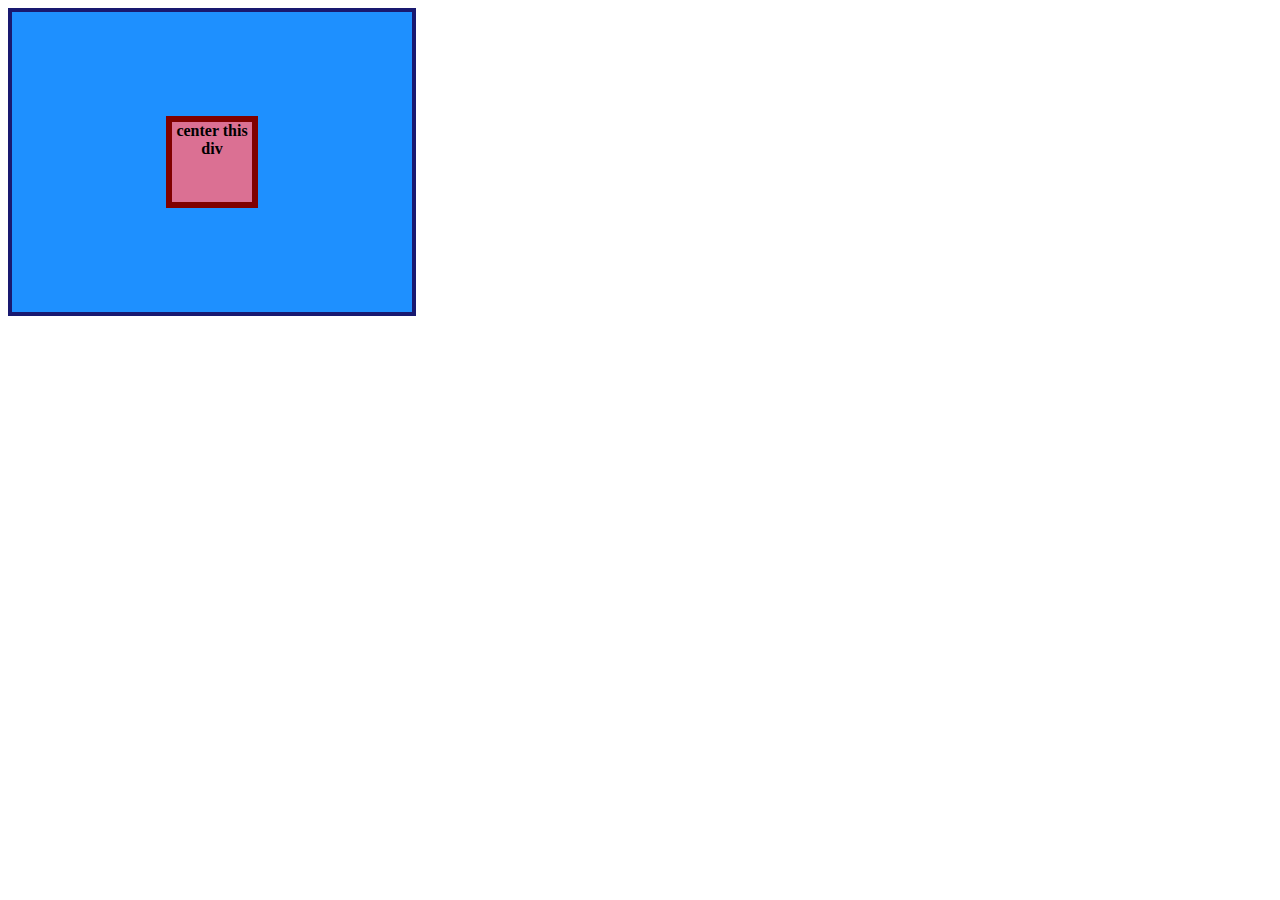
<file: flex/01-flex-center/Mys/index.html>
<!DOCTYPE html>
<html lang="en">
  <head>
    <meta charset="UTF-8">
    <meta http-equiv="X-UA-Compatible" content="IE=edge">
    <meta name="viewport" content="width=device-width, initial-scale=1.0">
    <title>CENTER THIS DIV</title>
    <link rel="stylesheet" href="style.css">
  </head>
  <body>
    <div class="container">
      <div class="box">center this div</div>
    </div>
  </body>
</html>
</file>
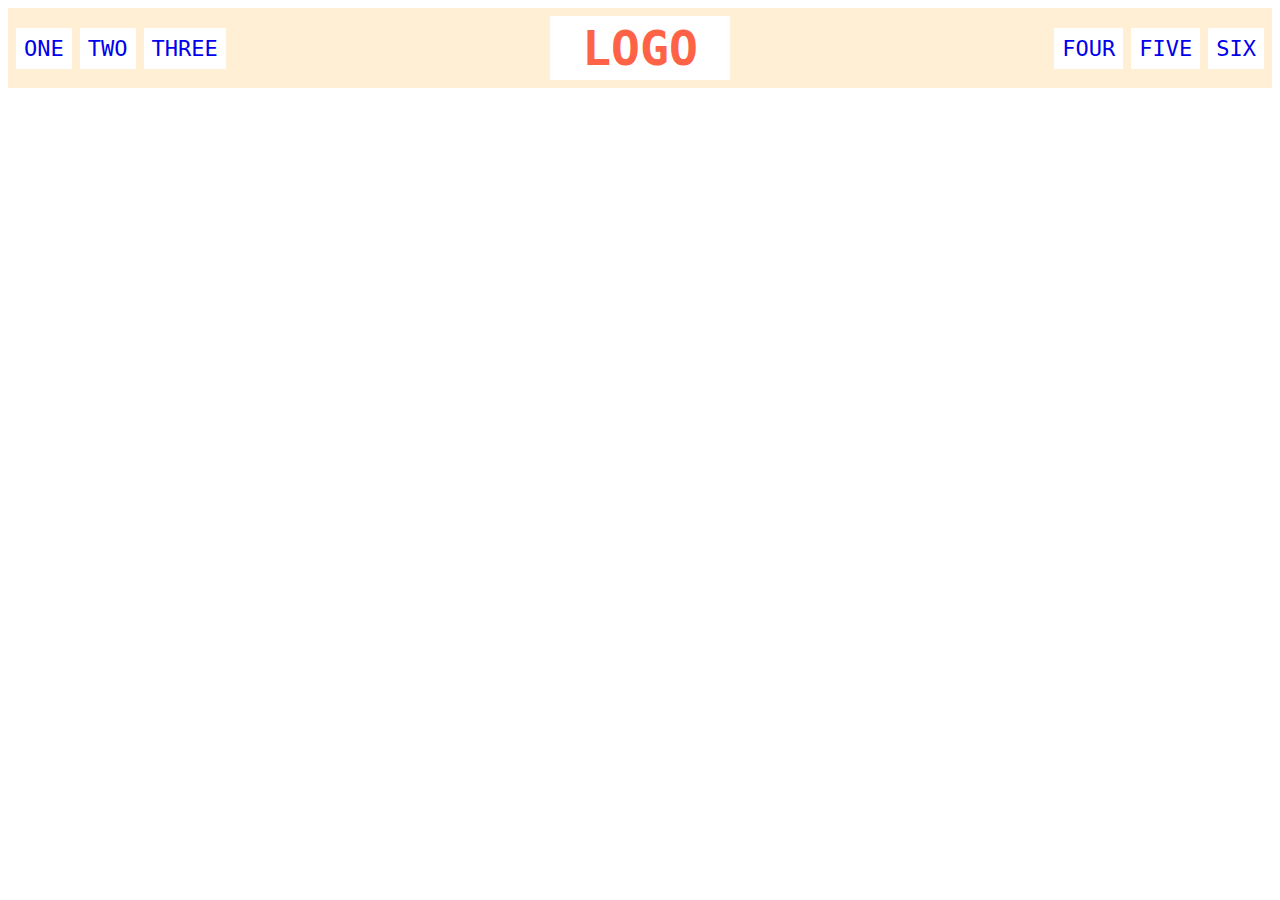
<file: flex/02-flex-header/myys/index.html>
<!DOCTYPE html>
<html lang="en">
  <head>
    <meta charset="UTF-8">
    <meta http-equiv="X-UA-Compatible" content="IE=edge">
    <meta name="viewport" content="width=device-width, initial-scale=1.0">
    <title>Flex Header</title>
    <link rel="stylesheet" href="style.css">
  </head>
  <body>
    <div class="header">
      <div class="left-links">
        <ul>
          <li><a href="#">ONE</a></li>
          <li><a href="#">TWO</a></li>
          <li><a href="#">THREE</a></li>
        </ul>
      </div>
      <div class="logo">LOGO</div>
      <div class="right-links">
        <ul>
          <li><a href="#">FOUR</a></li>
          <li><a href="#">FIVE</a></li>
          <li><a href="#">SIX</a></li>
        </ul>
      </div>
    </div>
  </body>
</html>
</file>
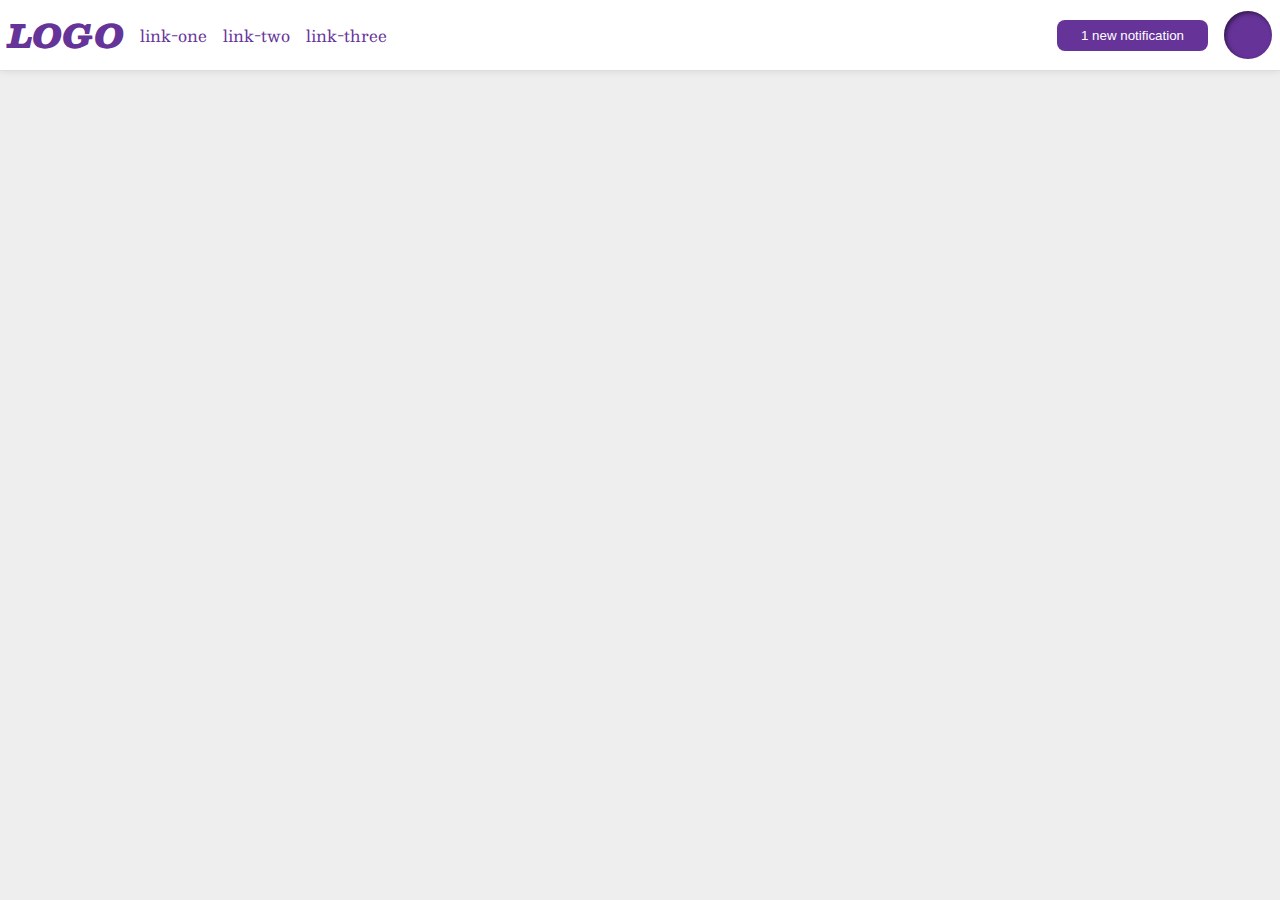
<file: flex/03-flex-header-2/mys/index.html>
<!DOCTYPE html>
<html lang="en">
  <head>
    <meta charset="UTF-8">
    <meta http-equiv="X-UA-Compatible" content="IE=edge">
    <meta name="viewport" content="width=device-width, initial-scale=1.0">
    <title>Flex Header 2</title>
    <link rel="stylesheet" href="style.css">
  </head>
  <body>
    <div class="header">
      <div class="right">
       <div class="logo">
        LOGO
       </div>
        <ul class="links">
         <li><a href="google.com">link-one</a></li>
         <li><a href="google.com">link-two</a></li>
         <li><a href="google.com">link-three</a></li>
        </ul>
      </div>
      <div class="left">
      <button class="notifications">
        1 new notification
      </button>
      <div class="profile-image">
      </div>
    </div>
    </div>
  </body>
</html>
</file>
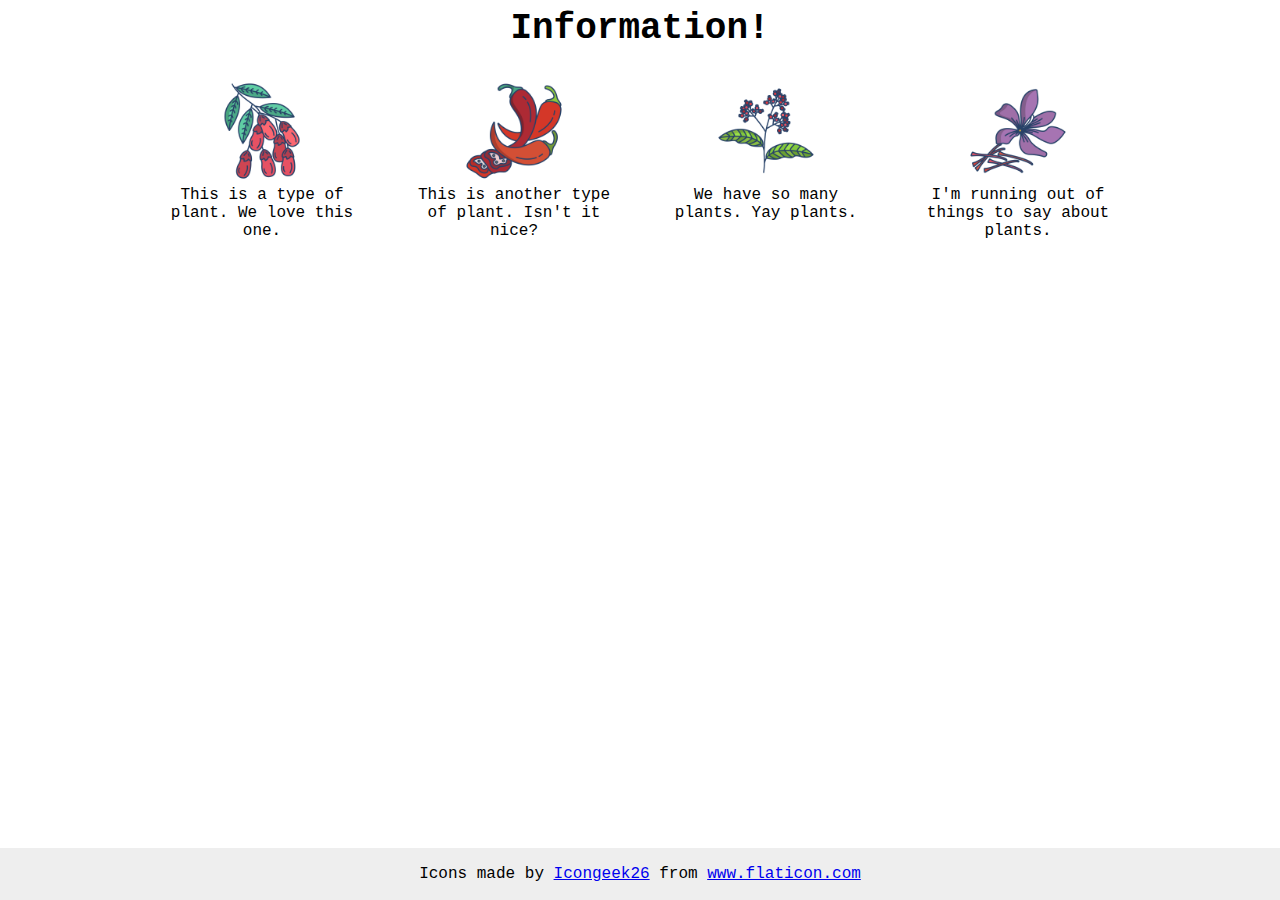
<file: flex/04-flex-information/myss/index.html>
<!DOCTYPE html>
<html lang="en">
  <head>
    <meta charset="UTF-8">
    <meta http-equiv="X-UA-Compatible" content="IE=edge">
    <meta name="viewport" content="width=device-width, initial-scale=1.0">
    <title>Information</title>
    <link rel="stylesheet" href="style.css">
  </head>
  <body>

     <div class="title">Information!</div>

     <div class="wrapper">
      
     <div class="a">
       <img src="./images/barberry.png" alt="barberry">
      <div class="text">This is a type of plant. We love this one.</div>
     </div>
   
     <div class="a">
     <img src="./images/chilli.png" alt="chili">
     <div class="text">This is another type of plant. Isn't it nice?
     </div>
    </div>

     <div class="a">
     <img src="./images/pepper.png" alt="pepper">
     <div class="text">We have so many plants. Yay plants.</div>
     </div>

     <div class="a">
     <img src="./images/saffron.png" alt="saffron">
      <div class="text">I'm running out of things to say about plants.</div>
     </div>
   </div>
     <!-- disregard this section, it's here to give attribution to the creator of these icons -->
   <div class="footer">
      <div>Icons made by <a href="https://www.flaticon.com/authors/icongeek26" title="Icongeek26">Icongeek26</a> from <a href="https://www.flaticon.com/" title="Flaticon">www.flaticon.com</a></div>
    </div>
  </body>
</html>
</file>
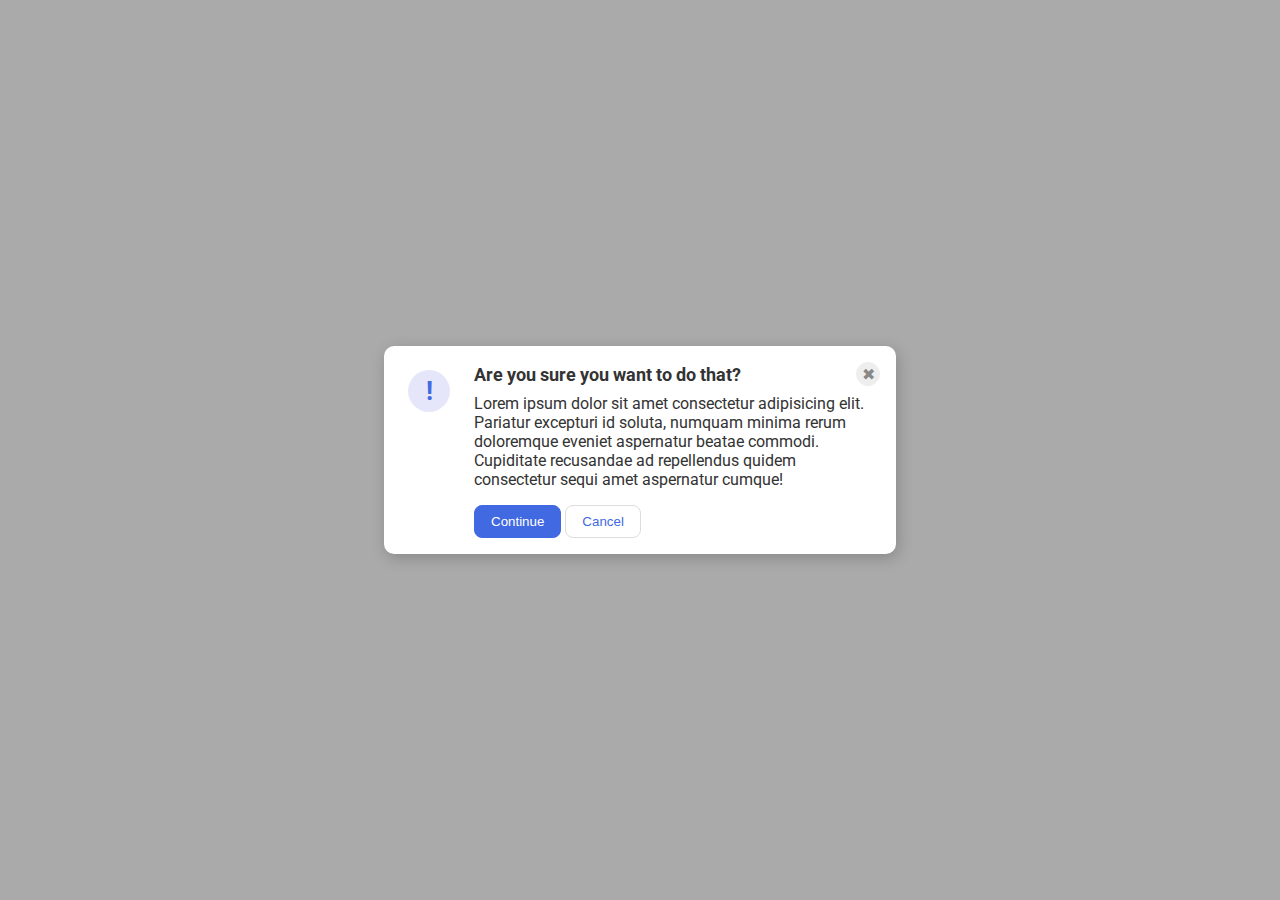
<file: flex/05-flex-modal/myso/index.html>
<!DOCTYPE html>
<html lang="en">
  <head>
        <meta charset="UTF-8">
        <meta http-equiv="X-UA-Compatible" content="IE=edge">
    <meta name="viewport" content="width=device-width, initial-scale=1.0">
    <link rel="stylesheet" href="style.css">
    <title>Modal</title>
        </head>
      <body>
        <div class="modal">
        <div class="icon">!</div>
      <div class="container">
          <div class="header">Are you sure you want to do that?
            <button class="close-button">✖</button>
          </div>
        <div class="text">Lorem ipsum dolor sit amet consectetur adipisicing elit. Pariatur excepturi id soluta, numquam minima rerum doloremque eveniet aspernatur beatae commodi. Cupiditate recusandae ad repellendus quidem consectetur sequi amet aspernatur cumque!</div>
        <button class="continue">Continue</button>
        <button class="cancel">Cancel</button>
      </div>
    </div>
  </body>
</html>
</file>
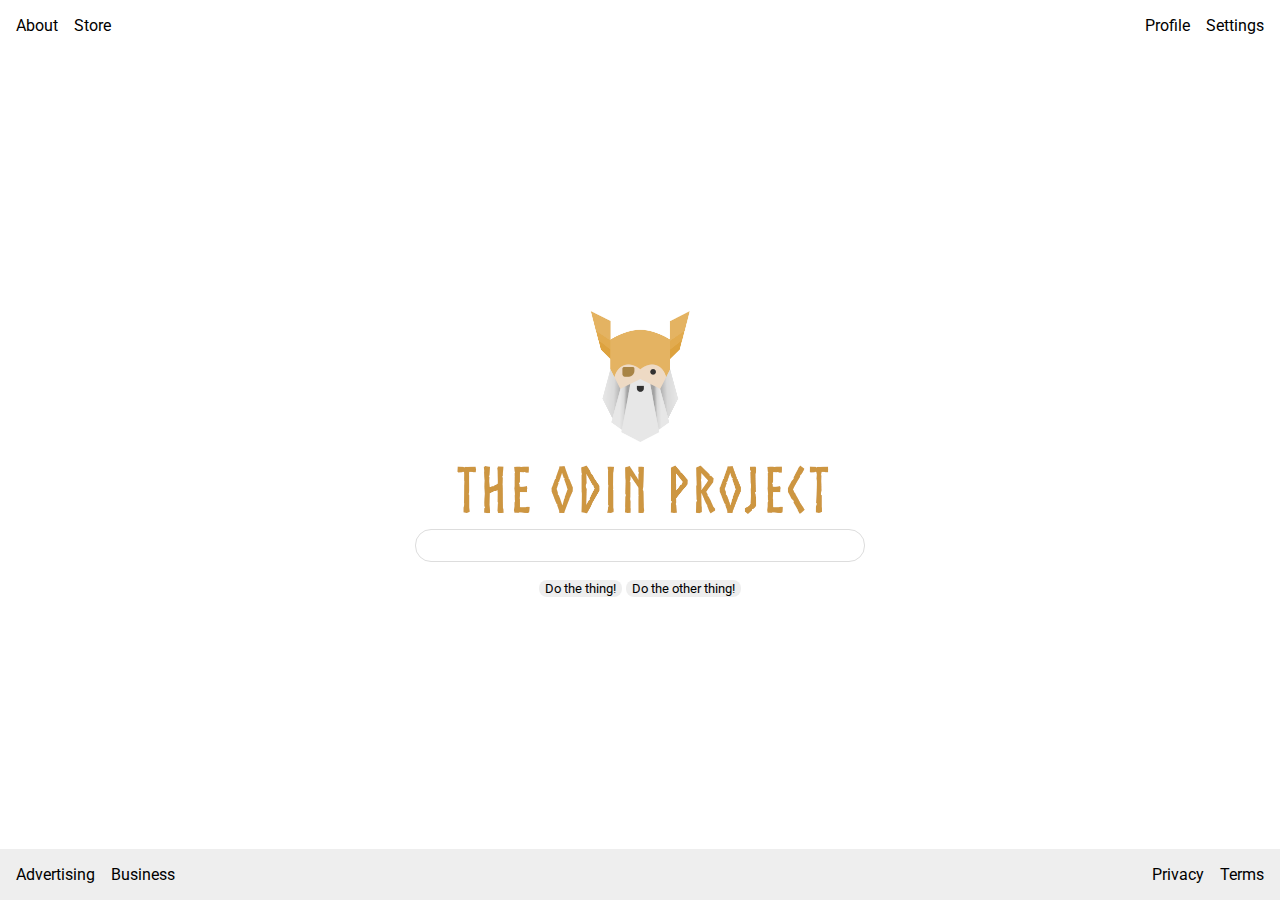
<file: flex/06-flex-layout/mysol/index.html>
<!DOCTYPE html>
<html lang="en">
  <head>
    <meta charset="UTF-8">
    <meta http-equiv="X-UA-Compatible" content="IE=edge">
    <meta name="viewport" content="width=device-width, initial-scale=1.0">
    <title>LAYOUT</title>
    <link rel="stylesheet" href="./style.css">
  </head>
  <body>
    <div class="header">
      <ul class="left-links">
        <li><a href="#">About</a></li>
        <li><a href="#">Store</a></li>
      </ul>
      <ul class="right-links">
        <li><a href="#">Profile</a></li>
        <li><a href="#">Settings</a></li>
      </ul>
    </div>
    <div class="content">
      <img src="./logo.png" alt="Project logo. Represents odin with the project name.">
      <div class="input">
        <input type="text">
      </div>
      <div class="buttons">
        <button>Do the thing!</button>
        <button>Do the other thing!</button>
      </div>
    </div>
    <div class="footer">
      <ul class="left-links">
        <li><a href="#">Advertising</a></li>
        <li><a href="#">Business</a></li>
      </ul>
      <ul class="right-links">
        <li><a href="#">Privacy</a></li>
        <li><a href="#">Terms</a></li>
      </ul>
    </div>
  </body>
</html>
</file>
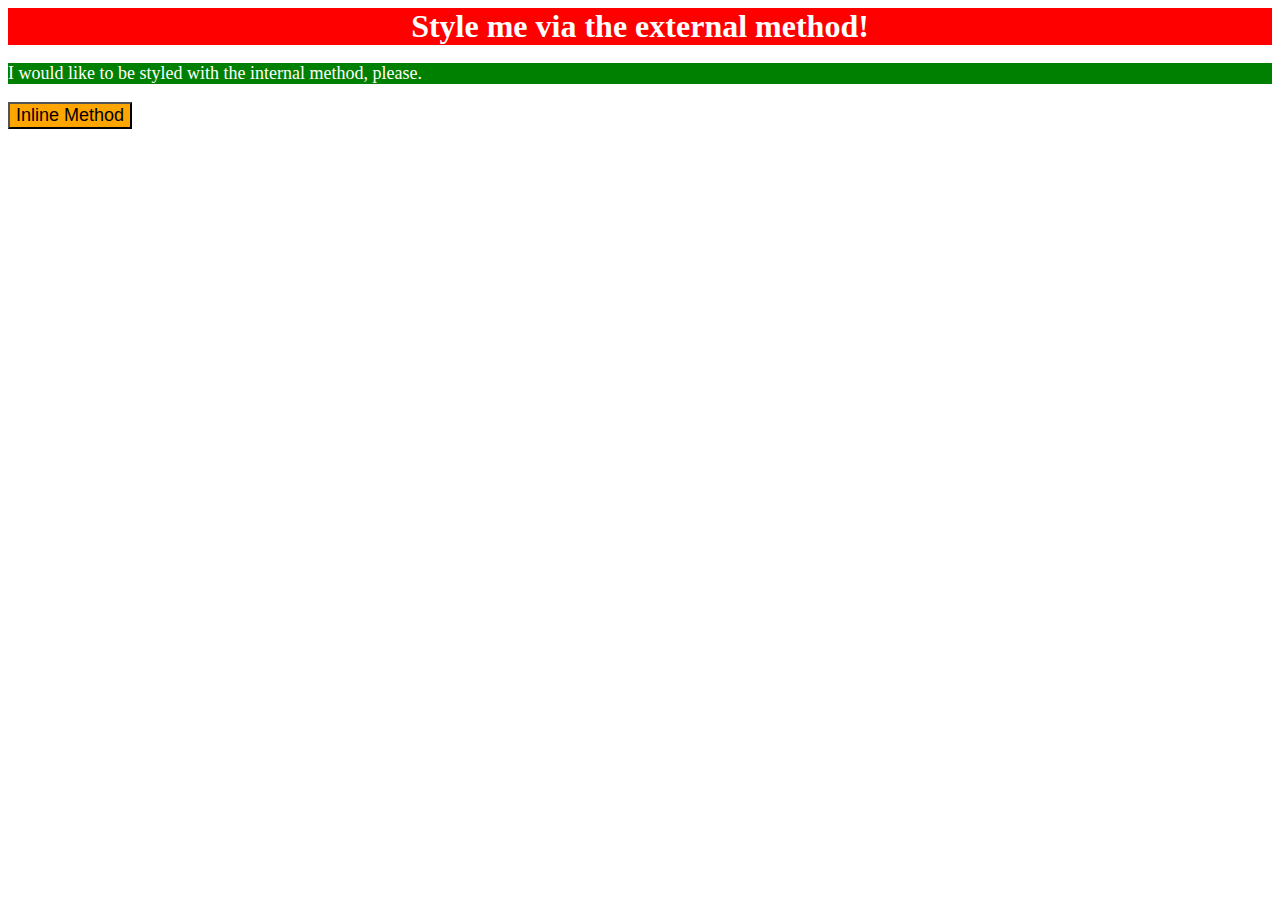
<file: foundations/01-css-methods/Mysolution/index.html>
<!DOCTYPE html>
<html lang="en">
  <head>
    <meta charset="UTF-8">
    <meta http-equiv="X-UA-Compatible" content="IE=edge">
    <meta name="viewport" content="width=device-width, initial-scale=1.0">
    <link rel="stylesheet" href="styles.css">
    <title>Methods for Adding CSS</title>
  </head>
  <style>
    p{ 
      background-color: green;
      color: white;
      font-size: 18px;
    }
  </style>
  <body>
    <div class="redtittle">
      Style me via the external method!
    </div>
    <p >I would like to be styled with the internal method, please.</p>
    <button style="background-color: orange; font-size: 18px;" >Inline Method</button>
  </body>
</html>
</file>
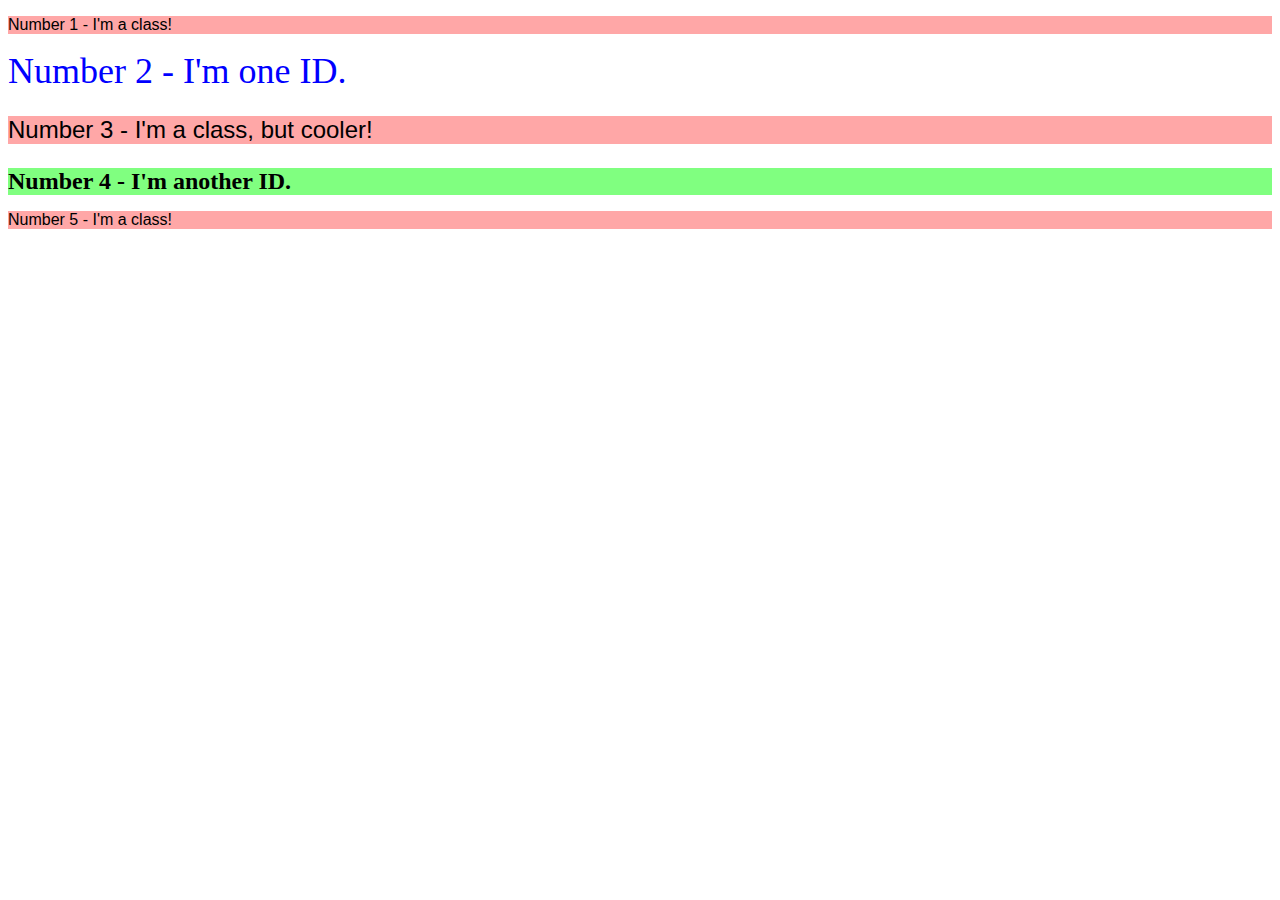
<file: foundations/02-class-id-selectors/Mysolution2/index.html>
<!DOCTYPE html>
<html lang="en">
  <head>
    <meta charset="UTF-8">
    <meta http-equiv="X-UA-Compatible" content="IE=edge">
    <meta name="viewport" content="width=device-width, initial-scale=1.0">
    <title>Class and ID Selectors</title>
    <link rel="stylesheet" href="style.css">
  </head>
  <body>
    <p class="odd">Number 1 - I'm a class!</p>
    <div id="n-2">Number 2 - I'm one ID.</div>
    <p class="odd n-3">Number 3 - I'm a class, but cooler!</p>
    <div id="n-4">Number 4 - I'm another ID.</div>
    <p class="odd">Number 5 - I'm a class!</p>
  </body>
</html>
</file>
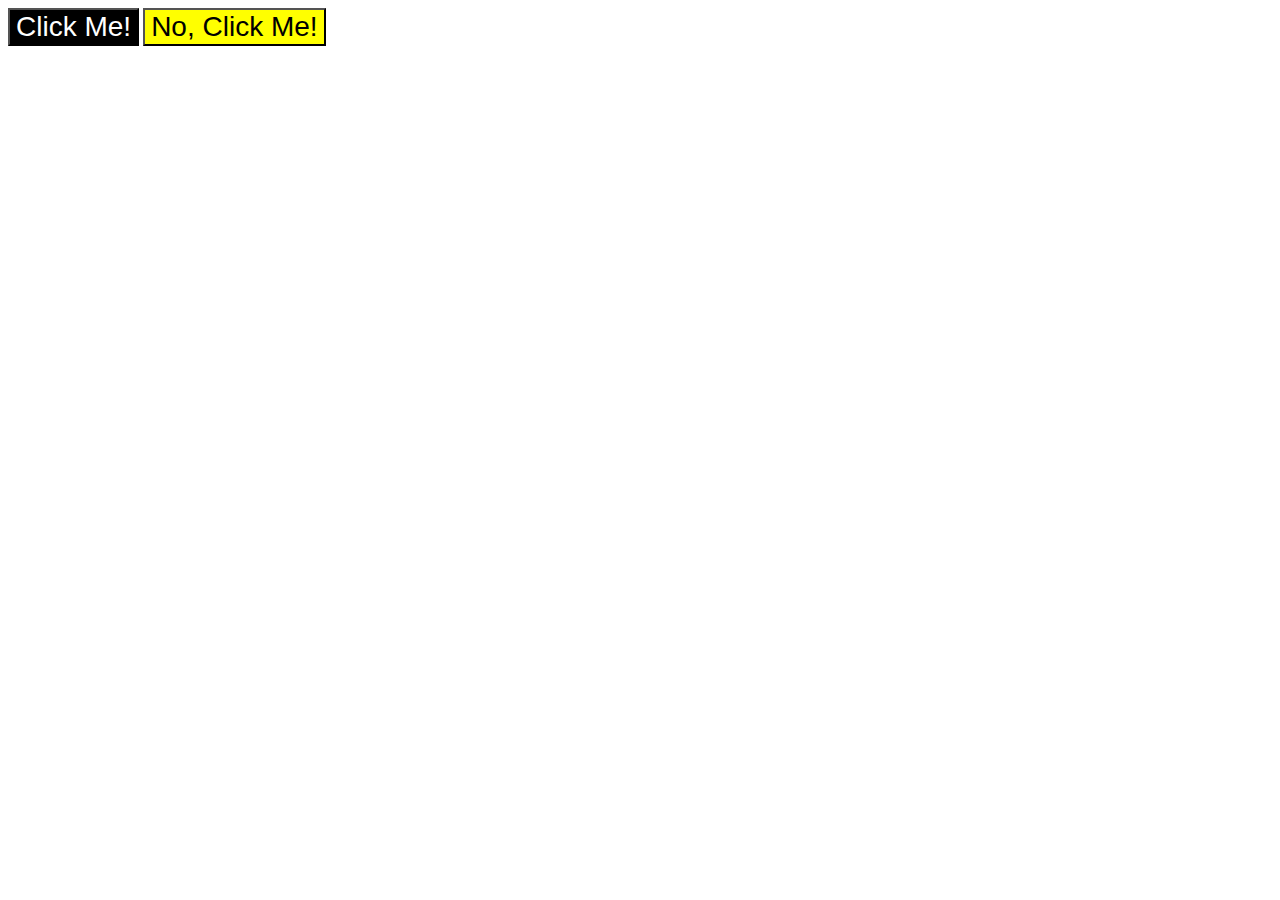
<file: foundations/03-grouping-selectors/mysolution3/index.html>
<!DOCTYPE html>
<html lang="en">
  <head>
    <meta charset="UTF-8">
    <meta http-equiv="X-UA-Compatible" content="IE=edge">
    <meta name="viewport" content="width=device-width, initial-scale=1.0">
    <title>Grouping Selectors</title>
    <link rel="stylesheet" href="style - Cópia.css">
  </head>
  <body>
    <button class="click-me">Click Me!</button>
    <button class="no-click">No, Click Me!</button>
  </body>
</html>
</file>
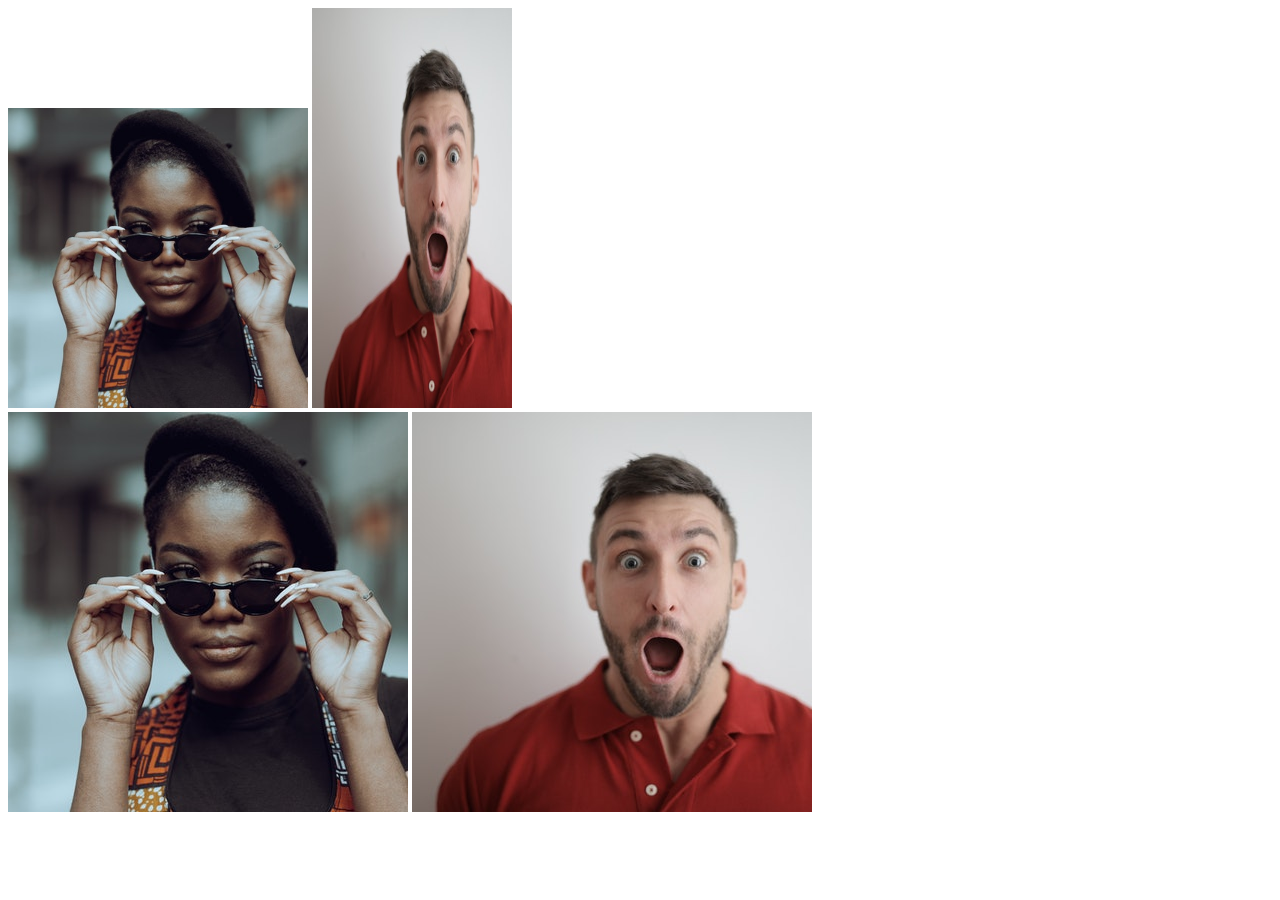
<file: foundations/04-chaining-selectors/mysol4/index.html>
<!DOCTYPE html>
<html lang="en">
  <head>
    <meta charset="UTF-8">
    <meta http-equiv="X-UA-Compatible" content="IE=edge">
    <meta name="viewport" content="width=device-width, initial-scale=1.0">
    <title>Chaining Selectors</title>
    <link rel="stylesheet" href="style.css">
  </head>
  <body>
    <!-- Check image source path. Review Foundations lesson - Links and Images -->
    <!-- Use the classes BELOW this line -->
    <div>
      <img class="avatar proportioned" src="pexels-katho-mutodo-8434791.jpg" alt="Woman with glasses">
      <img class="avatar distorted" src="pexels-andrea-piacquadio-3777931.jpg" alt="Man with surprised expression">
    </div>
    <!-- Use the classes ABOVE this line -->
    <div>
      <img class="original proportioned" src="pexels-katho-mutodo-8434791.jpg" alt="Woman with glasses">
      <img class="original distorted" src="pexels-andrea-piacquadio-3777931.jpg" alt="Man with surprised expression">
    </div>
  </body>
</html>
</file>
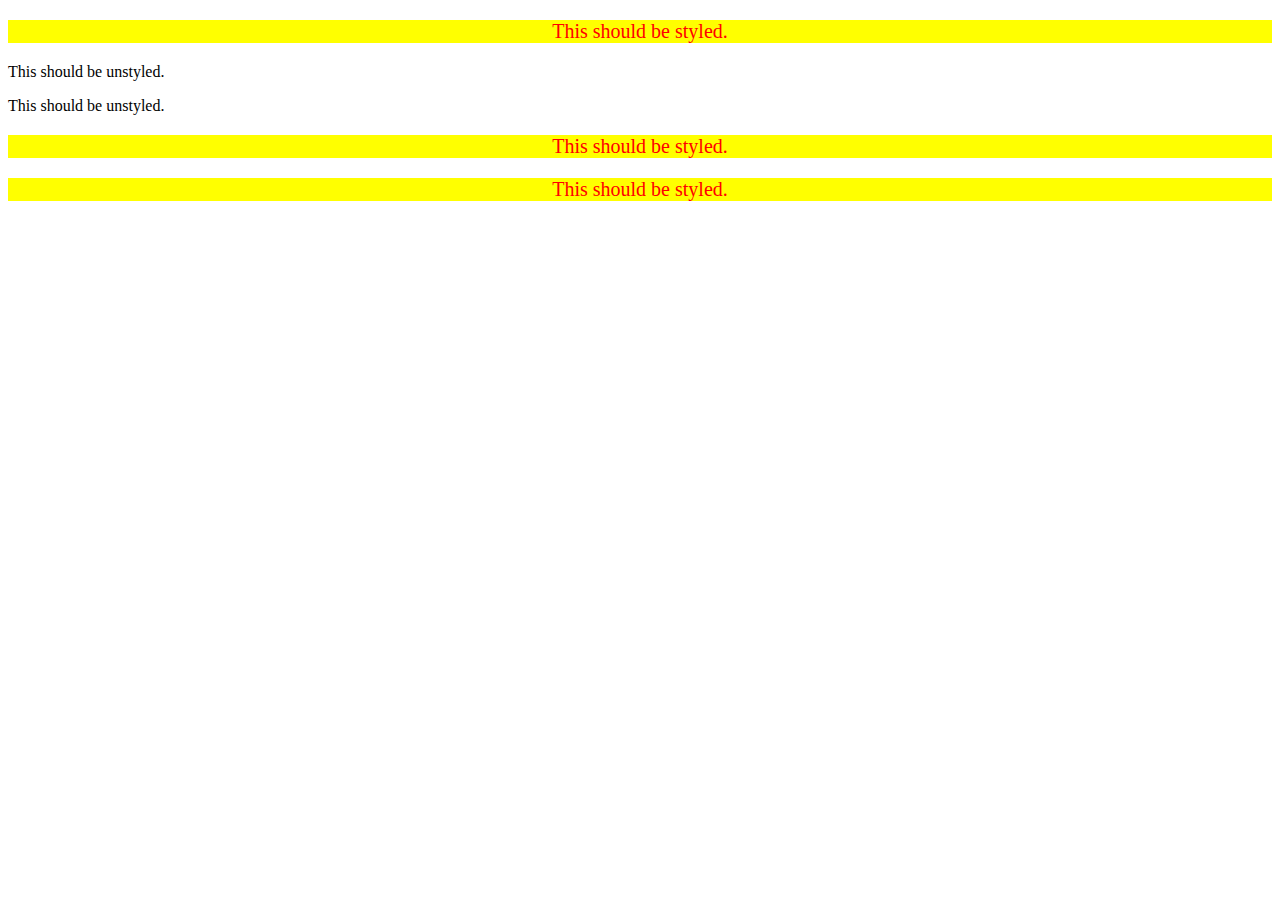
<file: foundations/05-descendant-combinator/myy/index.html>
<!DOCTYPE html>
<html lang="en">
  <head>
    <meta charset="UTF-8">
    <meta http-equiv="X-UA-Compatible" content="IE=edge">
    <meta name="viewport" content="width=device-width, initial-scale=1.0">
    <title>Descendant Combinator</title>
    <link rel="stylesheet" href="style.css">
  </head>
  <body>
    <div class="container">
      <p class="text">This should be styled.</p>
    </div>
    <p class="text">This should be unstyled.</p>
    <p class="text">This should be unstyled.</p>
    <div class="container">
      <p class="text">This should be styled.</p>
      <p class="text">This should be styled.</p>
    </div>
  </body>
</html>
</file>
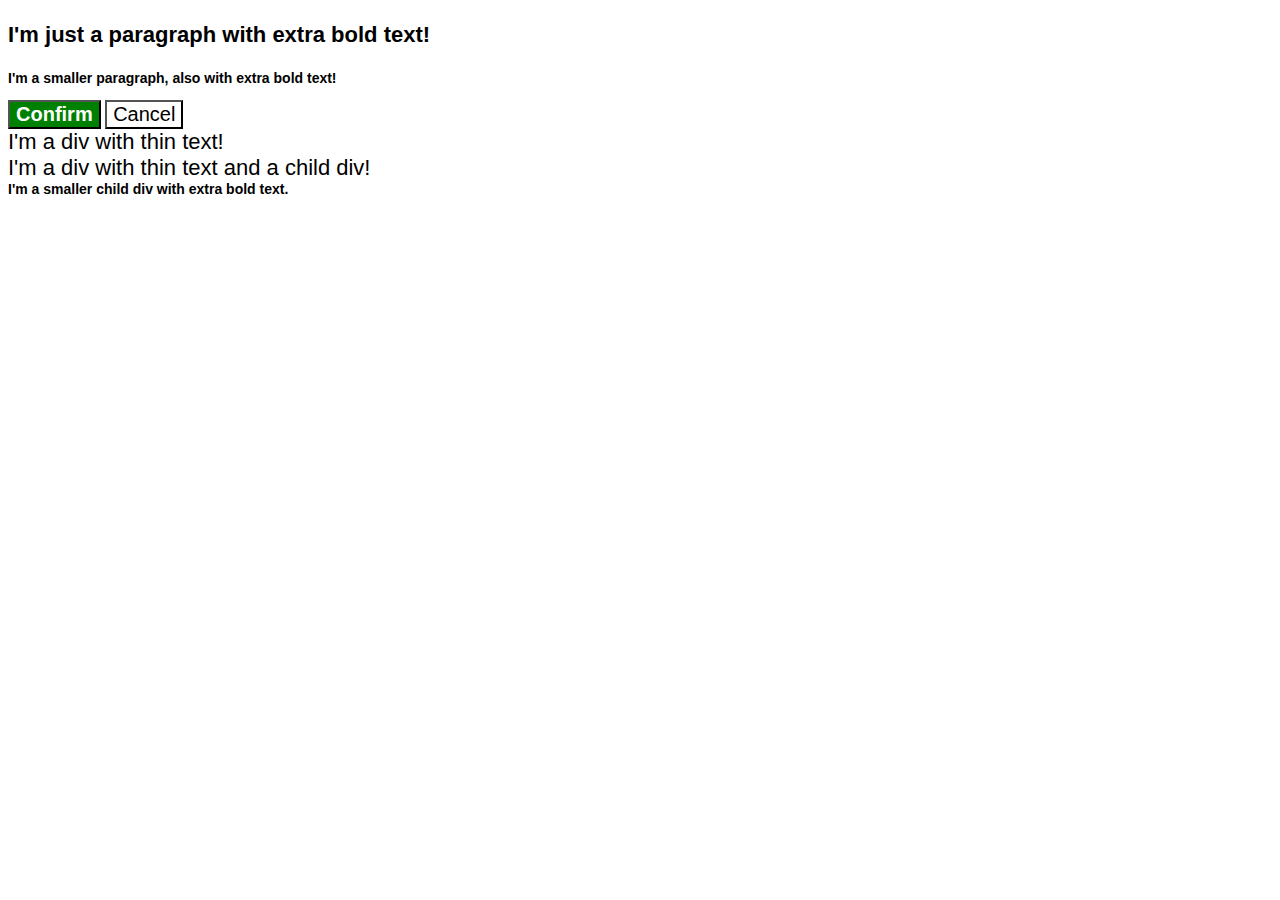
<file: foundations/06-cascade-fix/mee/index.html>
<!DOCTYPE html>
<html lang="en">
  <head>
    <meta charset="UTF-8">
    <meta http-equiv="X-UA-Compatible" content="IE=edge">
    <meta name="viewport" content="width=device-width, initial-scale=1.0">
    <title>Fix the Cascade</title>
    <link rel="stylesheet" href="style.css">
  </head>
  <body>
    <p class="para">I'm just a paragraph with extra bold text!</p>
    <p class="para small-para">I'm a smaller paragraph, also with extra bold text!</p>

    <button id="confirm-button" class="button confirm">Confirm</button>
    <button id="cancel-button" class="button cancel">Cancel</button>

    <div class="text">I'm a div with thin text!</div>
    <div class="text">I'm a div with thin text and a child div!
      <div class="text child">I'm a smaller child div with extra bold text.</div>
    </div>
  </body>
</html>
</file>
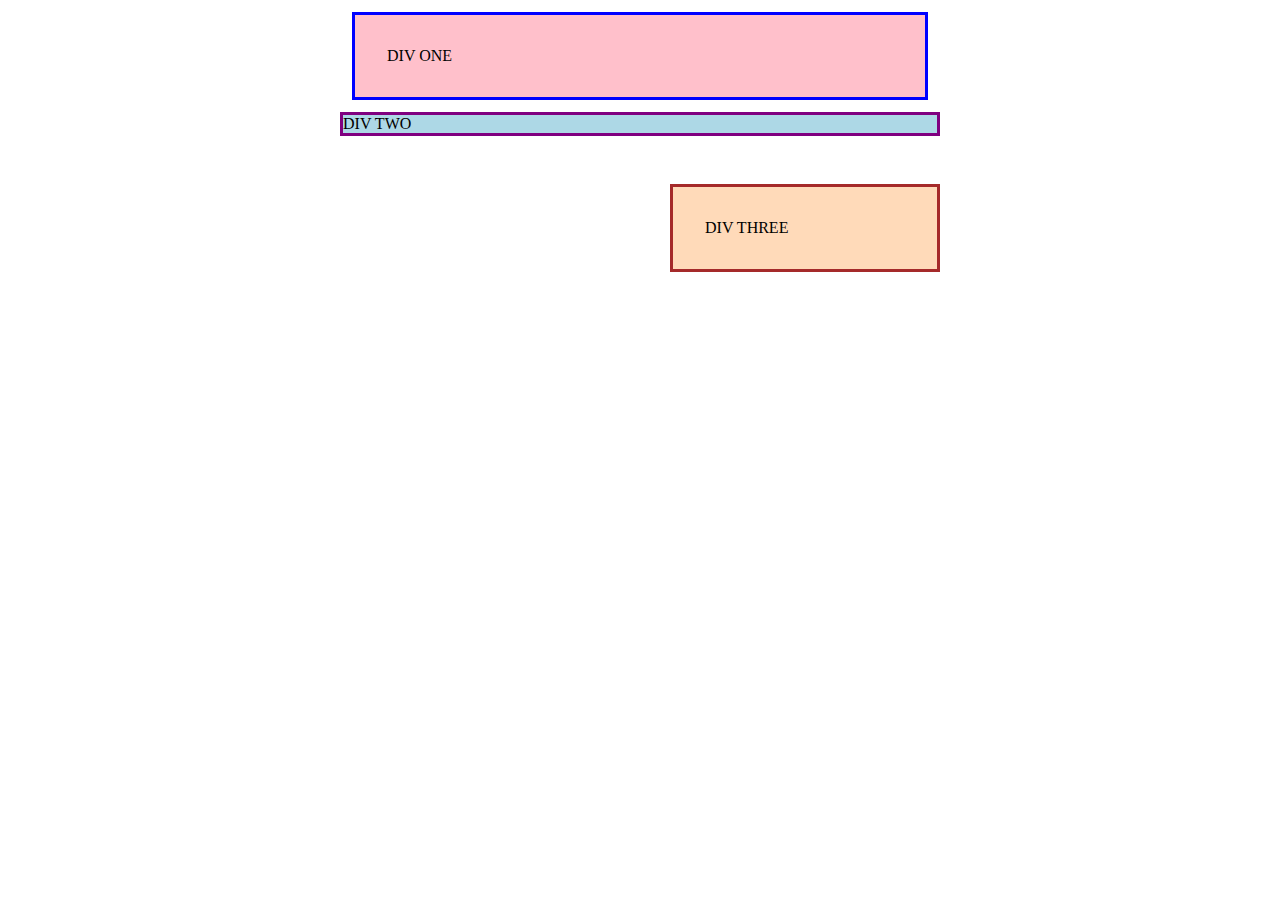
<file: margin-and-padding/01-margin-and-padding-1/myyy/index.html>
<!DOCTYPE html>
<html lang="en">
  <head>
    <meta charset="UTF-8">
    <meta http-equiv="X-UA-Compatible" content="IE=edge">
    <meta name="viewport" content="width=device-width, initial-scale=1.0">
    <title>Margin and Padding exercise</title>
    <link rel="stylesheet" href="style.css">
  </head>
  <body>
    <div class="one">
      DIV ONE
    </div>
    <div class="two">
      DIV TWO
    </div>
    <div class="three">
      DIV THREE
    </div>
  </body>
</html>
</file>
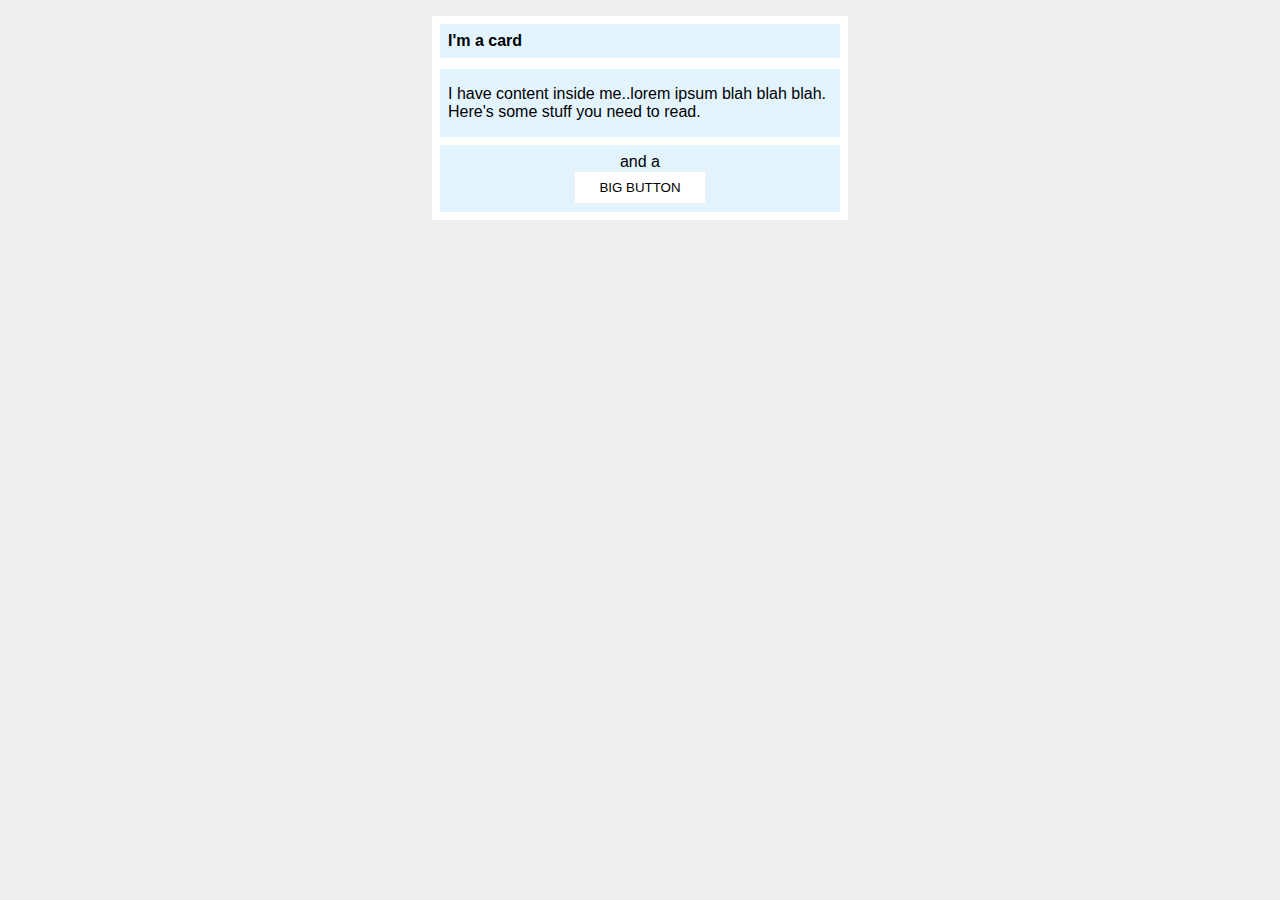
<file: margin-and-padding/02-margin-and-padding-2/myy2/index.html>
<!DOCTYPE html>
<html lang="en">
  <head>
    <meta charset="UTF-8">
    <meta http-equiv="X-UA-Compatible" content="IE=edge">
    <meta name="viewport" content="width=device-width, initial-scale=1.0">
    <title>Margin and Padding exercise 2</title>
    <link rel="stylesheet" href="style.css">
  </head>
  <body>
    <div class="card">
      <h1 class="title">I'm a card</h1>
      <div class="content">I have content inside me..lorem ipsum blah blah blah. Here's some stuff you need to read.</div>
      <div class="button-container">and a <button>BIG BUTTON</button></div>
    </div>
  </body>
</html>
</file>
<file: flex/01-flex-center/Mys/style.css>
.container {
  background: dodgerblue;
  border: 4px solid midnightblue;
  width: 400px;
  height: 300px;
  display: flex;
  justify-content: center;
  align-items: center;
}

.box {
  background: palevioletred;
  font-weight: bold;
  text-align: center;
  border: 6px solid maroon;
  width: 80px;
  height: 80px;
}
</file>
<file: flex/02-flex-header/myys/style.css>
.header  {
  font-family: monospace;
  background: papayawhip;
  display: flex;
  align-items: center;
  justify-content: space-between;
  padding: 8px;
}

.logo {
  font-size: 48px;
  font-weight: 900;
  color: tomato;
  background: white;
  padding: 4px 32px;
}

ul {
  /* this removes the dots on the list items*/
  list-style-type: none;
  display: flex;
  margin: 0;
  padding: 0;
  gap: 8px;
}

a {
  font-size: 22px;
  background: white;
  padding: 8px;
  /* this removes the line under the links */
  text-decoration: none;
}
</file>
<file: flex/03-flex-header-2/mys/style.css>
/* this is some magical font-importing.  
you'll learn about it later. */
@import url('https://fonts.googleapis.com/css2?family=Besley:ital,wght@0,400;1,900&display=swap');

body {
  margin: 0;
  background: #eee;
  font-family: Besley, serif;
}

.header {
  background: white;
  border-bottom: 1px solid #ddd;
  box-shadow: 0 0 8px rgba(0,0,0,.1);
  display: flex;
  justify-content: space-between;
  padding: 8px;
}

.profile-image {
  background: rebeccapurple;
  box-shadow: inset 2px 2px 4px rgba(0,0,0,.5);
  border-radius: 50%;
  width: 48px;
  height: 48px;
}

.logo {
  color: rebeccapurple;
  font-size: 32px;
  font-weight: 900;
  font-style: italic;
}

button {
  border: none;
  border-radius: 8px;
  background: rebeccapurple;
  color: white;
  padding: 8px 24px;
}

a {
  /* this removes the line under our links */
  text-decoration: none;
  color: rebeccapurple;
}

ul {
  list-style-type: none;
  display: flex;
  gap: 16px;
  margin: 0;
  padding: 0;
}

.left,.right{
  display: flex;
  align-items: center;
  gap: 16px;
}
</file>
<file: flex/04-flex-information/myss/style.css>
body {
  font-family: 'Courier New', Courier, monospace;
  text-align: center;
}

img {
  width: 100px;
  height: 100px;
}

.title {
  font-size: 36px;
  font-weight: 900;
  margin-bottom: 32px;
}

.wrapper{
  display: flex;
  gap: 52px;
  justify-content: center;
}

.a{
  max-width: 200px;
}

/* do not edit this footer */
.footer {
  position: fixed;
  bottom: 0;
  left: 0;
  right: 0;
  height: 52px;
  display: flex;
  align-items: center;
  justify-content: center;
  background: #eee;
}
</file>
<file: flex/05-flex-modal/myso/style.css>
@import url('https://fonts.googleapis.com/css2?family=Roboto:wght@400;700&display=swap');

html, body {
  height: 100%;
}

body {
  font-family: Roboto, sans-serif;
  margin: 0;
  background: #aaa;
  color: #333;
  /* I'll give you this one for free lol */
  display: flex;
  align-items: center;
  justify-content: center;
}

.modal {
  background: white;
  width: 480px;
  border-radius: 10px;
  box-shadow: 2px 4px 16px rgba(0,0,0,.2);
  display: flex;
  padding: 16px;
  gap: 16px;
}

.icon {
  color: royalblue;
  font-size: 26px;
  font-weight: 700;
  background: lavender;
  width: 42px;
  height: 42px;
  border-radius: 50%;
  display: flex;
  align-items: center;
  justify-content: center;
  flex-shrink: 0;
  margin: 8px;
}

.close-button {
  background: #eee;
  border-radius: 50%;
  color: #888;
  font-weight: 400;
  font-size: 16px;
  height: 24px;
  width: 24px;
  display: flex;
  align-items: center;
  justify-content: center;
  border: 1px solid #eee;
  padding: 0;
}

button {
  cursor: pointer;
  padding: 8px 16px;
  border-radius: 8px;
}

button.continue {
  background: royalblue;
  border: 1px solid royalblue;
  color: white;
}

button.cancel {
  background: white;
  border: 1px solid #ddd;
  color: royalblue;
}


.header{
  display: flex;
  align-items: center;
  justify-content: space-between;
  font-size: 18px;
  font-weight: 700;
  margin-bottom: 8px;

}

.text{
  margin-bottom: 16px;
}
</file>
<file: flex/06-flex-layout/mysol/style.css>
@import url('https://fonts.googleapis.com/css2?family=Roboto:wght@400;700&display=swap');

body {
  height: 100vh;
  margin: 0;
  overflow: hidden;
  font-family: Roboto, sans-serif;
  display: flex;
  /* *ao ser coluna "3 seccoes" por assim dizer fazendo com que seja mais simples posicionar tudo */
  flex-direction: column;
}

img {
  width: 600px;
}

button {
  font-family: Roboto, sans-serif;
  border: none;
  border-radius: 8px;
  background: #eee;
}

input {
  border: 1px solid #ddd;
  border-radius: 16px;
  padding: 8px 24px;
  width: 400px;
  margin-bottom: 16px;
}

a{
  text-decoration: none;
  color: black;
}

ul{
  display: flex;
  gap: 16px;
  margin: 0;
  padding: 0;
  list-style: none;
}

.content{
  /* *Este flex de 1 representa que tanto o grow o shrink e o flex-bais vai se comprar conforme o espaco disponivel na pagina como esta tinha bastante no eixo de coluna o flex-basis com valor zero vai empurar tudo para que este fique no centro uma vez que é esse o posicionamento dele */
  flex: 1;
  display: flex;
  flex-direction: column;
  /* *Com este comportamento de coluna os exios acabam por dar swap logo align-item e o eixo horizontal e o justify-content o eixo vertical */
  align-items: center;
  justify-content: center;
}

.header,.footer{
  display: flex;
  justify-content: space-between;
  padding: 16px;
}

.footer{
  background-color: #eeeeee ;
}
</file>
<file: foundations/01-css-methods/Mysolution/styles.css>
*{
    box-sizing: border-box;
}
.redtittle{
    background-color: red;
    color: white;
    font-size: 32px;
    text-align: center;
    font-weight: bold;
}
</file>
<file: foundations/02-class-id-selectors/Mysolution2/style.css>
*{
    box-sizing: border-box;
}

.odd{
    background-color:rgb(255, 167, 167) ;
    font-family: Verdana, sans-serif;
}

#n-2{
color: blue;
font-size: 36px;
}

.n-3{
    font-size: 24px;
}

#n-4{
    background-color: rgb(128, 255, 128);
    font-size: 24px;
    font-weight: bold;
}
</file>
<file: foundations/03-grouping-selectors/mysolution3/style - Cópia.css>
*{
    box-sizing: border-box;
}

.click-me{
  background-color: black;
  color: white;
}

.no-click{
    background-color: yellow;
    color: black;
}

.click-me, .no-click{
 font-size: 28px;
 font-family: Helvetica, 'Times New Roman', 'sans-serif';
}
</file>
<file: foundations/04-chaining-selectors/mysol4/style.css>
/* Add CSS Styling */
.avatar.proportioned{
    width: 300px;
    height: auto;
}

.avatar.distorted{
    width: 200px;
    height: 400px;
}
</file>
<file: foundations/05-descendant-combinator/myy/style.css>
div .text{
    background-color: yellow;
    color: red;
    font-size: 20px;
    text-align: center;
}
</file>
<file: foundations/06-cascade-fix/mee/style.css>
body {
  font-family: Arial, Helvetica, sans-serif;
}

.para,
.small-para {
  color: hsl(0, 0%, 0%);
  font-weight: 800;
}

p.small-para {
  font-size: 14px;
  font-weight: 800;
}

.para {
  font-size: 22px;
}

.button.confirm {
  background-color: green;
  color: white;
  font-weight: bold;
} 

.button {
  background-color: rgb(255, 255, 255);
  color: rgb(0, 0, 0);
  font-size: 20px;
}

.text .child {
  color: rgb(0, 0, 0);
  font-weight: 800;
  font-size: 14px;
}

div.text {
  color: rgb(0, 0, 0);
  font-size: 22px;
  font-weight: 100;
}
</file>
<file: margin-and-padding/01-margin-and-padding-1/myyy/style.css>
body {
  max-width: 600px;
  margin: 0 auto;
}

.one {
  background: pink;
  border: 3px solid blue;
  /* CHANGE ME */
  padding: 32px;
  margin: 12px;
}

.two {
  background: lightblue;
  border: 3px solid purple;
  /* CHANGE ME */
  margin-bottom: 48px;
}

.three {
  background: peachpuff;
  border: 3px solid brown;
  width: 200px;
  /* CHANGE ME */
  padding: 32px;
  margin-left: 330px;
}
</file>
<file: margin-and-padding/02-margin-and-padding-2/myy2/style.css>
body {
  background: #eee;
  font-family: sans-serif;
}

.card {
  width: 400px;
  background: #fff;
  margin: 16px auto;
  padding: 8px;
}

.title {
  background: #e3f4ff;
  margin-top:  0;
  font-size: 16px;
  padding: 8px;
}

.content {
  background: #e3f4ff;
  margin-top: 8px;
  padding: 16px 8px ;
}

.button-container {
  background: #e3f4ff;
  margin-top:  8px;
  text-align: center;
  padding: 8px;
}

button {
  background: white;
  border: 1px solid #eee;
  display: block;
  margin: 0 auto;
  padding: 8px 24px;
}
</file>
